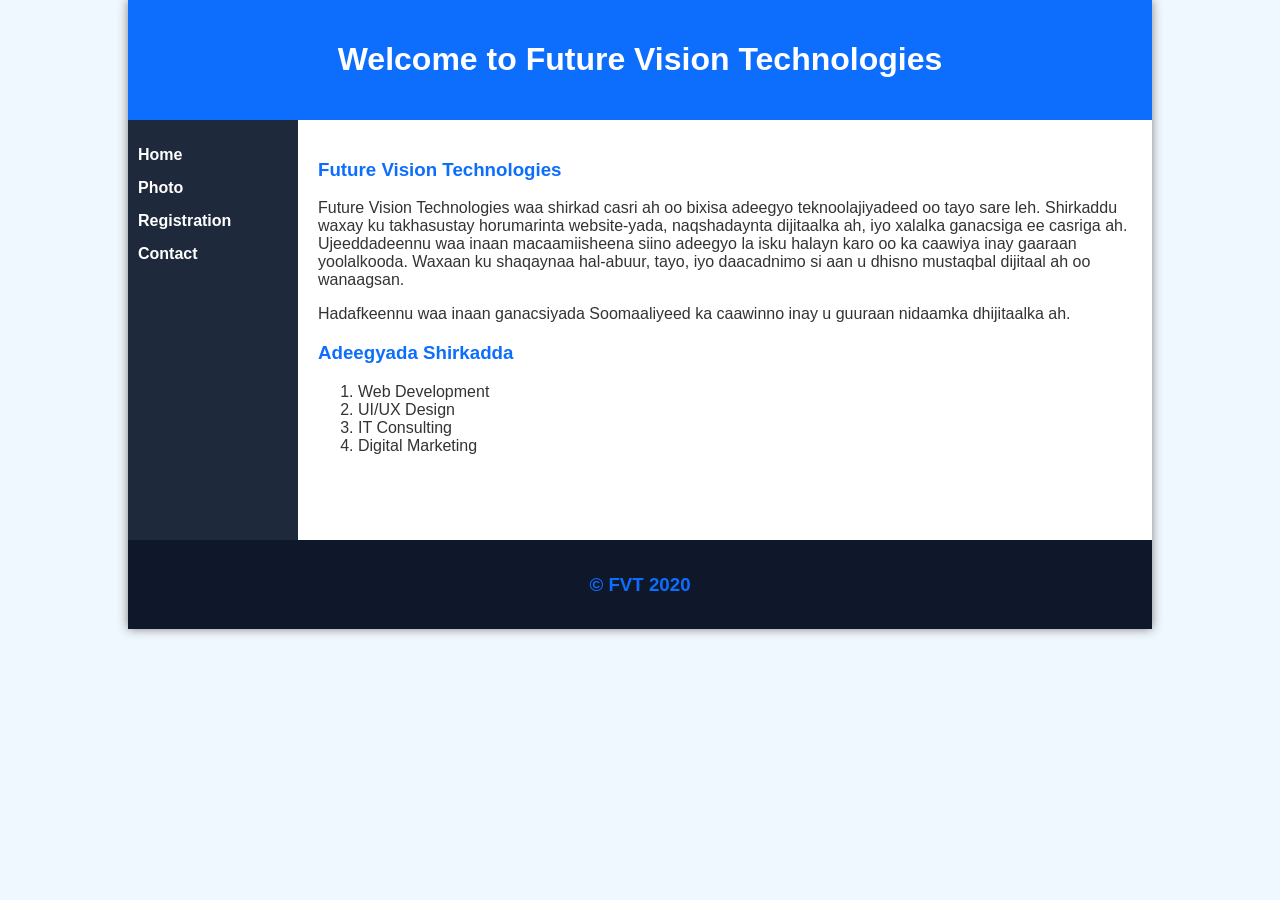
<file: index.html>
<!DOCTYPE html>
<html lang="en">
<head>
    <meta charset="UTF-8">
    <meta name="viewport" content="width=device-width, initial-scale=1.0">
    <title>Somali Tech Solution</title>

    <style>
        body{
            font-family: Arial, sans-serif;
            background-color: #f0f8ff;
            margin: 0;
            padding: 0;
        }

        .container{
            width: 80%;
            margin: auto;
            background-color: white;
            box-shadow: 0 0 10px gray;
        }

        header{
            background-color: #0d6efd;
            color: white;
            text-align: center;
            padding: 20px;
        }

        nav{
            float: left;
            width: 150px;
            background-color: #1e293b;
            min-height: 400px;
            padding: 10px;
        }

        nav ul{
            list-style-type: none;
            padding: 0;
        }

        nav ul li{
            margin: 15px 0;
        }

        nav ul li a{
            text-decoration: none;
            color: white;
            font-weight: bold;
        }

        nav ul li a:hover{
            color: yellow;
        }

        main{
            margin-left: 170px;
            padding: 20px;
            background-color: white;
            color: #333;
        }

        h3{
            color: #0d6efd;
        }

        footer{
            text-align: center;
            background-color: #0f172a;
            color: white;
            padding: 15px;
            clear: both;
        }
    </style>
</head>

<body>

    <div class="container">

        <header>
            <h1> Welcome to Future Vision Technologies</h1>
        </header>

        <nav>
            <ul>
                <li><a href="index.html">Home</a></li>
                <li><a href="photo.html">Photo</a></li>
                <li><a href="form.html">Registration</a></li>
                <li><a href="contact.html">Contact</a></li>
            </ul>
        </nav>

        <main>
            <h3> Future Vision Technologies</h3>

            <p>
               Future Vision Technologies waa shirkad casri ah oo bixisa adeegyo teknoolajiyadeed oo tayo sare leh. Shirkaddu waxay ku takhasustay horumarinta website-yada, naqshadaynta dijitaalka ah, iyo xalalka ganacsiga ee casriga ah. Ujeeddadeennu waa inaan macaamiisheena siino adeegyo la isku halayn karo oo ka caawiya inay gaaraan yoolalkooda. Waxaan ku shaqaynaa hal-abuur, tayo, iyo daacadnimo si aan u dhisno mustaqbal dijitaal ah oo wanaagsan.
            </p>

            <p>
                Hadafkeennu waa inaan ganacsiyada Soomaaliyeed ka caawinno
                inay u guuraan nidaamka dhijitaalka ah.
            </p>

            <h3>Adeegyada Shirkadda</h3>

            <ol>
                <li>Web Development </li>
                <li> UI/UX Design</li>
                <li> IT Consulting</li>
                <li> Digital Marketing</li>
             
            </ol>
        </main>

        <footer>
            <h3>&copy; FVT 2020</h3>
        </footer>

    </div>

</body>
</html>
</file>
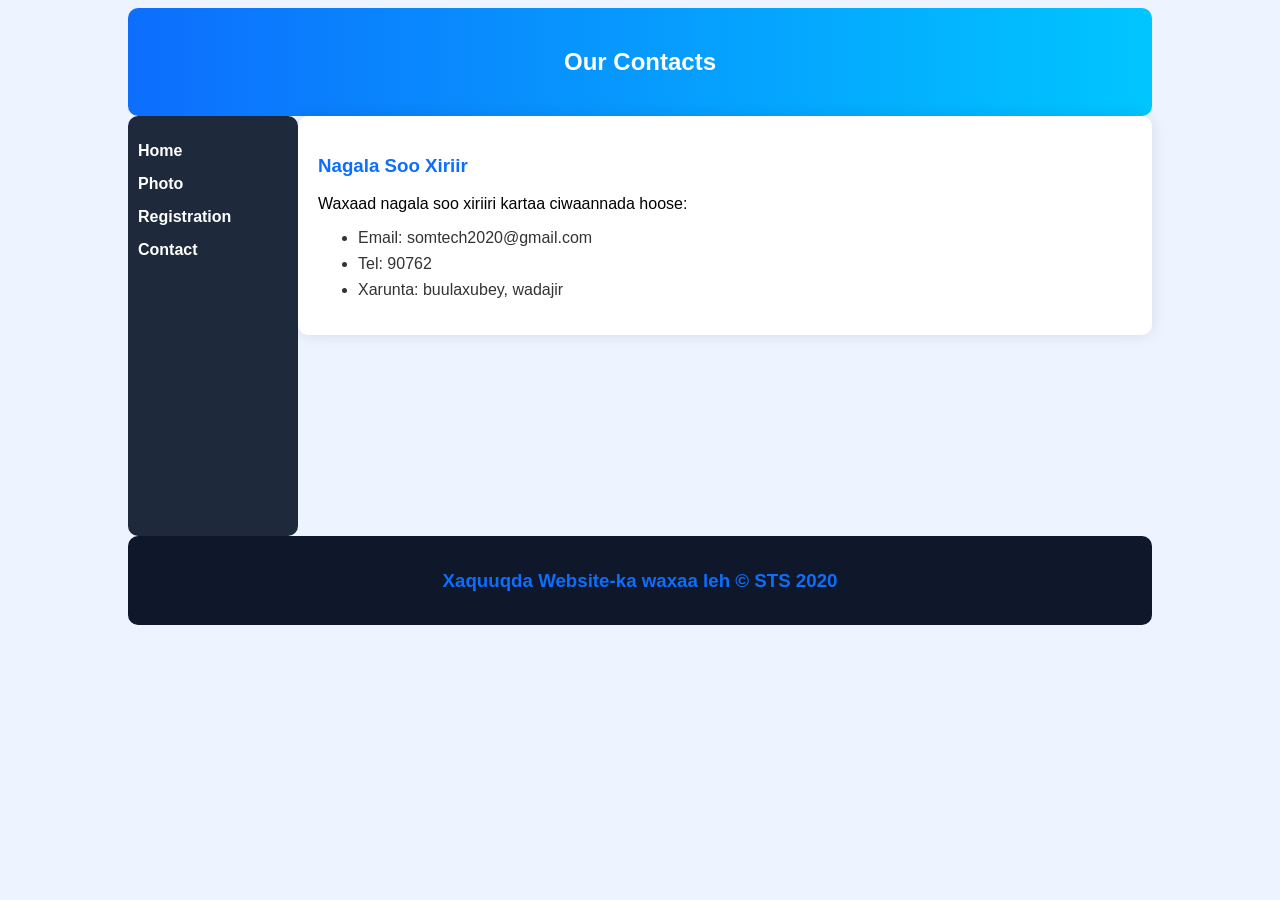
<file: contect.html>
<!DOCTYPE html>
<html lang="en">
<head>
<meta charset="UTF-8">
<meta name="viewport" content="width=device-width, initial-scale=1.0">
<title>Somali Tech Solution</title>

<style>
    body{
        width: 80%;
        margin-left: auto;
        margin-right: auto;
        background-color: #eef4ff;
        font-family: Arial, sans-serif;
    }

    header{
        text-align: center;
        background: linear-gradient(to right, #0d6efd, #00c6ff);
        color: white;
        padding: 20px;
        border-radius: 10px;
    }

    nav{
        float: left;
        width: 150px;
        padding: 10px;
        background-color: #1e293b;
        min-height: 400px;
        border-radius: 10px;
    }

    nav ul{
        list-style-type: none;
        padding: 0;
    }

    nav ul li{
        margin: 15px 0;
    }

    nav ul li a{
        text-decoration: none;
        color: white;
        font-weight: bold;
    }

    nav ul li a:hover{
        color: #ffd60a;
    }

    main{
        margin-left: 170px;
        padding: 20px;
        background-color: white;
        border-radius: 10px;
        box-shadow: 0 0 15px rgba(0,0,0,0.1);
    }

    footer{
        text-align: center;
        background-color: #0f172a;
        color: white;
        padding: 15px;
        margin-top: 20px;
        border-radius: 10px;
        clear: both;
    }

    h3{
        color: #0d6efd;
    }

    ul li{
        margin: 8px 0;
        color: #333;
    }
</style>

</head>

<body>

<header>
    <h2>Our Contacts</h2>
</header>

<nav>
    <ul>
        <li><a href="index.html">Home</a></li>
        <li><a href="photo.html">Photo</a></li>
        <li><a href="form.html">Registration</a></li>
        <li><a href="contact.html">Contact</a></li>
    </ul>
</nav>

<main>
    <h3>Nagala Soo Xiriir</h3>

    <p>Waxaad nagala soo xiriiri kartaa ciwaannada hoose:</p>

    <ul>
      <li>Email: somtech2020@gmail.com</li>
        <li>Tel: 90762</li>
        <li>Xarunta: buulaxubey, wadajir</li>
    </ul>
</main>

<footer>
    <h3>Xaquuqda Website-ka waxaa leh &copy; STS 2020</h3>
</footer>

</body>
</html>
</file>
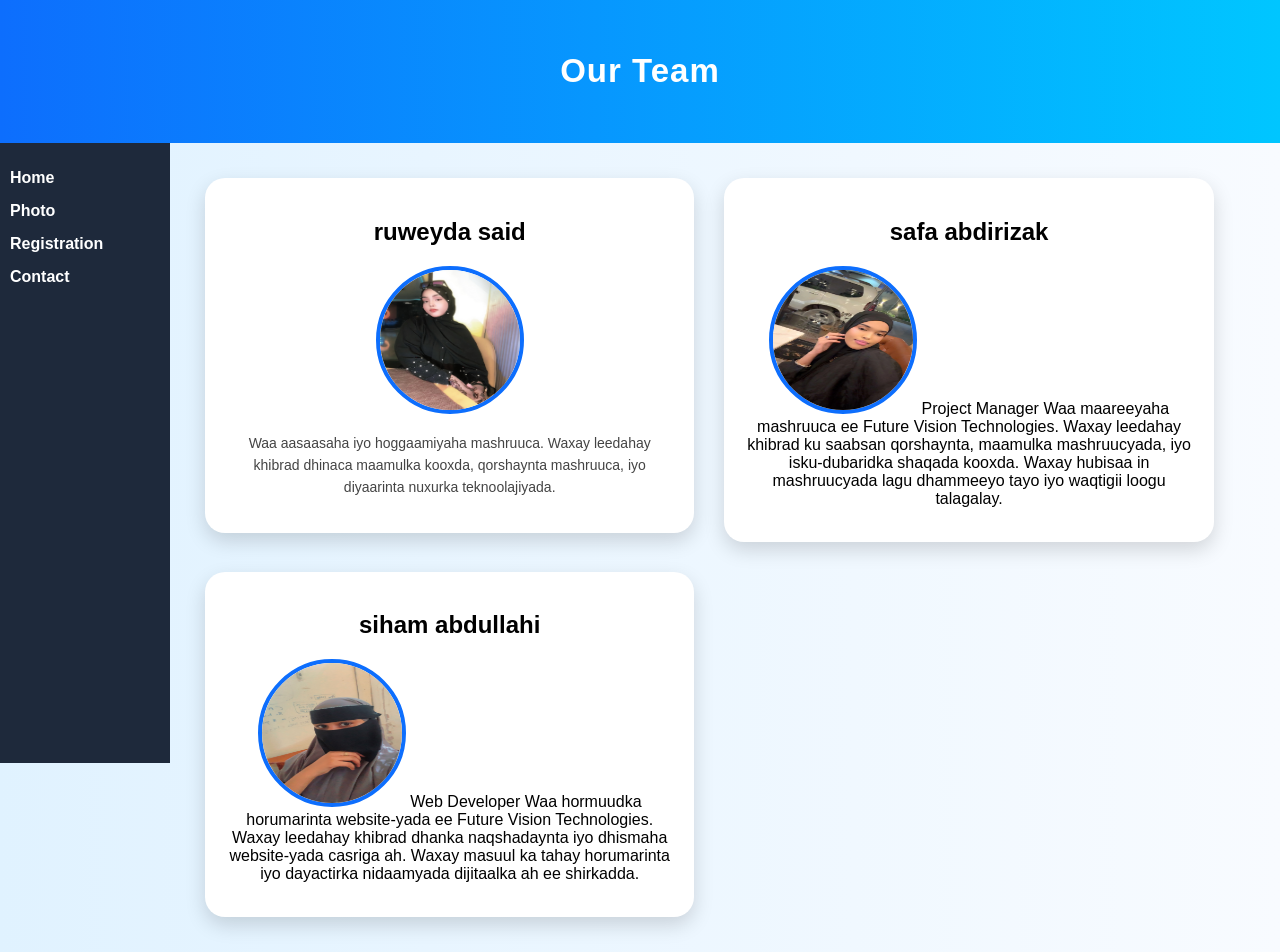
<file: photo.html>
<!DOCTYPE html>
<html lang="en">
<head>
<meta charset="UTF-8">
<meta name="viewport" content="width=device-width, initial-scale=1.0">
<title>Somali Tech Solution</title>

<style>
    body{
        font-family: Arial, sans-serif;
        background: linear-gradient(to right, #e0f2ff, #f8fbff);
        margin: 0;
    }

    header{
        background: linear-gradient(to right, #0d6efd, #00c6ff);
        color: white;
        text-align: center;
        padding: 25px;
        font-size: 22px;
        letter-spacing: 1px;
    }

    nav{
        float: left;
        width: 150px;
        padding: 10px;
        background-color: #1e293b;
        min-height: 600px;
    }

    ul{
        list-style-type: none;
        padding: 0;
    }

    li{
        margin: 15px 0;
    }

    a{
        text-decoration: none;
        color: white;
        font-weight: bold;
        transition: 0.3s;
    }

    a:hover{
        color: #ffd60a;
        padding-left: 5px;
    }

    main{
        margin-left: 170px;
        padding: 20px;
    }

    .p1, .p2, .p3 {
        float: left;
        width: 42%;
        margin: 15px;
        background: white;
        text-align: center;
        border-radius: 20px;
        box-shadow: 0 8px 20px rgba(0,0,0,0.15);
        padding: 20px;
        transition: 0.3s;
    }

    .p1:hover, .p2:hover, .p3:hover{
        transform: translateY(-5px);
    }

    img{
        width: 140px;
        height: 140px;
        border-radius: 50%;
        border: 4px solid #0d6efd;
    }

    h3{
        color: #0d6efd;
        margin-top: 10px;
    }

    p{
        color: #444;
        font-size: 14px;
        line-height: 1.6;
    }

    main::after{
        content: "";
        display: block;
        clear: both;
    }
</style>

</head>

<body>

<header>
    <h2>Our Team</h2>
</header>

<nav>
    <ul>
        <li><a href="index.html">Home</a></li>
        <li><a href="photo.html">Photo</a></li>
        <li><a href="form.html">Registration</a></li>
        <li><a href="contact.html">Contact</a></li>
    </ul>
</nav>

<main>

    <div class="p1">
        <h2>ruweyda said</h2>
        <img src="IMG_6214.jpeg" alt="" width=100. height=100>
  
        <p>
           Waa aasaasaha iyo hoggaamiyaha mashruuca. Waxay leedahay khibrad dhinaca maamulka kooxda, qorshaynta mashruuca, iyo diyaarinta nuxurka teknoolajiyada.
        </p>
    </div>

    <div class="p2">
        <h2>safa abdirizak</h2>
        <img src="IMG_7685.jpeg" alt=""
        width="50" height="50">
          Project Manager

Waa maareeyaha mashruuca ee Future Vision Technologies. Waxay leedahay khibrad ku saabsan qorshaynta, maamulka mashruucyada, iyo isku-dubaridka shaqada kooxda. Waxay hubisaa in mashruucyada lagu dhammeeyo tayo iyo waqtigii loogu talagalay.
        </p>
    </div>

    <div class="p3">
        <h2>siham abdullahi</h2>
        <img src="IMG_9003.jpeg">
           Web Developer

Waa hormuudka horumarinta website-yada ee Future Vision Technologies. Waxay leedahay khibrad dhanka naqshadaynta iyo dhismaha website-yada casriga ah. Waxay masuul ka tahay horumarinta iyo dayactirka nidaamyada dijitaalka ah ee shirkadda.
        </p>
    </div>

</main>

</body>
</html>
</file>
